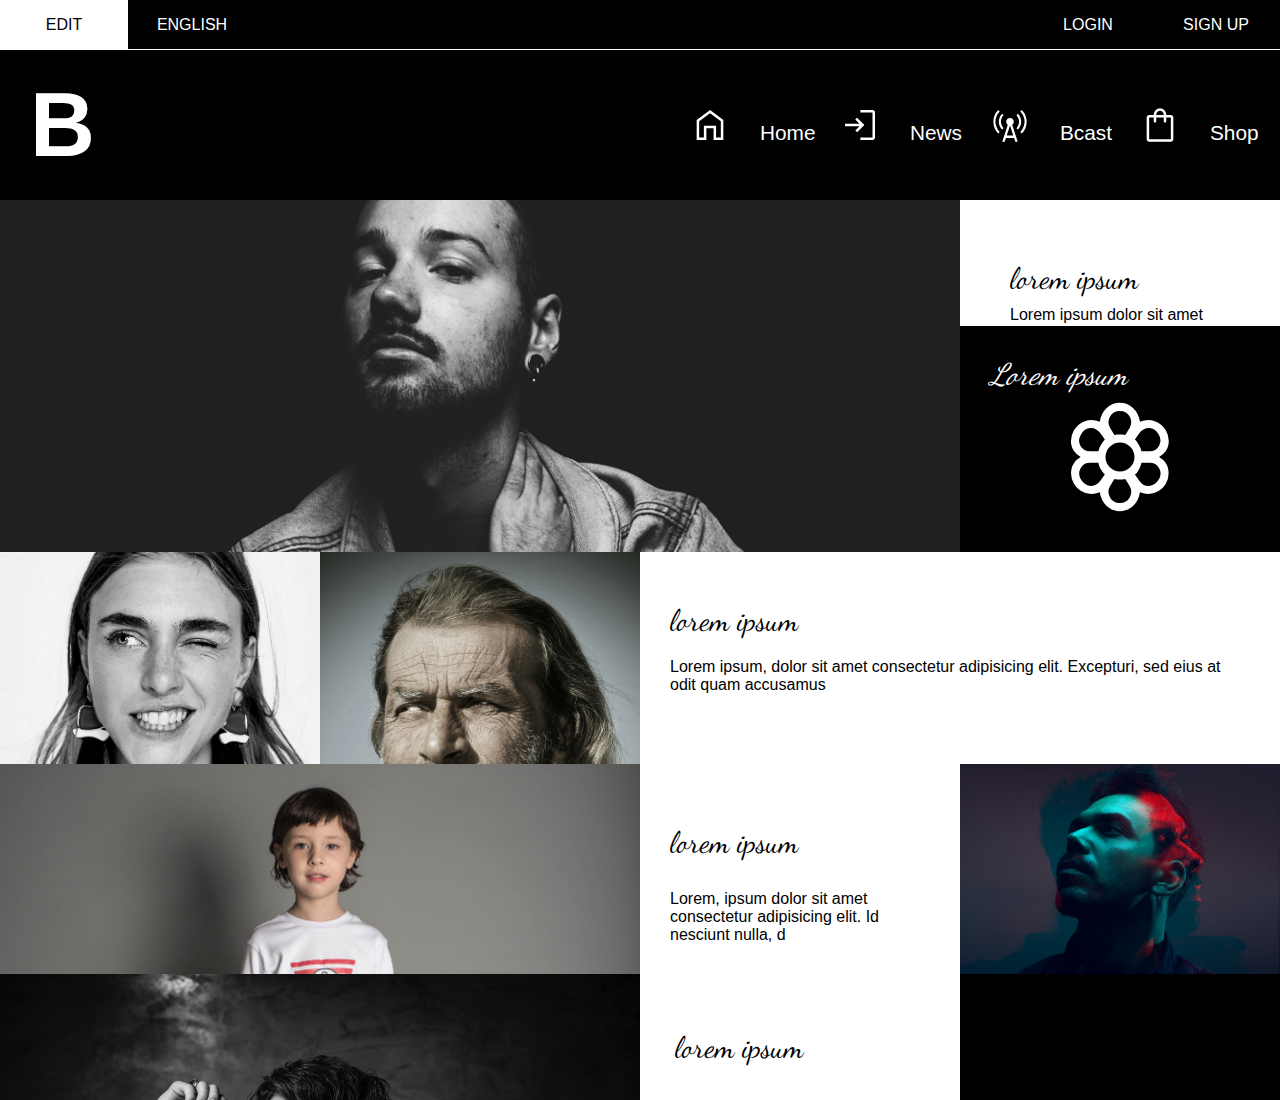
<file: 220614/grid_ex.html>
<!DOCTYPE html>
<html lang="ko">
<head>
    <meta charset="UTF-8">
    <meta http-equiv="X-UA-Compatible" content="IE=edge">
    <meta name="viewport" content="width=device-width, initial-scale=1.0">
    <title>그리드를 이용한 반응형 웹</title>
    <link rel="preconnect" href="https://fonts.googleapis.com">
<link rel="preconnect" href="https://fonts.gstatic.com" crossorigin>
<link href="https://fonts.googleapis.com/css2?family=Dancing+Script&display=swap" rel="stylesheet">
    <link rel="stylesheet" href="minireset.css">
    <link rel="stylesheet" href="style.css">
    <link rel="stylesheet" media="(max-width:1280px)"href="tablet.css">
    <link rel="stylesheet" media="(max-width:768px)" href="mob.css">
    
</head>
<body>
    <!-- 
        ㅎㅎㅎㅎㅎㅎㅎㅎㅎㅎㅎ
        잘 하셨는데 빠진 파일이 없는지 확인해 보셔야 합니다
        깃허브에서 그냥 바탕화면에 다운을 받아 열어서 확인해 봅시다
        그 외는 다 잘 하셨습니다
     -->
    <div class="container">
        <div class="top">
            <ul id="gnb">
            <li><a href="#">EDIT</a></li>
            <li><a href="#">ENGLISH</a></li>
            <li class="right"><a href="#">LOGIN</a></li>
            <li class="right2"><a href="#">SIGN UP</a></li>
        </ul></div>
        <div class="left_side">
            <ul id="LS">
                <li class="title">B</li>
                <li class="Mtitle">Lorem ipsum</li>
                <li>Loremr<span>Lorem ipsum dolor</span>Lorem ipsum dolor</li>
                <li><img src="images/home_FILL0_wght400_GRAD0_opsz48.svg" alt="h"></li>
            </ul>
            <ul id="menu">
                <li class="home"><a href="#">Home</a></li>
                <li class="news"><a href="#">News</a></li>
                <li class="Bcast"><a href="#">Bcast</a></li>
                <li class="Shop"><a href="#">Shop</a></li>
            </ul>
        </div>
        <div class="main">
            <div class="box1"></div>
            <div class="box2"></div>
            <div class="box3"><p class="Mtitle">Lorem ipsum</p><p class="subtitle">Lorem ipsum dolor sit amet consectetur adipisicing elit. Recusandae similique </p></div>
            <div class="box4"></div>
            <div class="box5"></div>
            <div class="box6"><p class="Mtitle">lorem ipsum</p><p>Lorem ipsum dolor sit amet consectetur adipisicing elit. Maxime, facilis rem dicta nihil</p>
                <img src="images/rocket_launch_FILL0_wght400_GRAD0_opsz48.svg" alt="rocket">
            </div>
            <div class="box7"></div>
            <div class="box8"><p class="Mtitle">lorem ipsum</p><p>
                Lorem ipsum, dolor sit amet consectetur adipisicing elit. Excepturi, sed eius at odit quam accusamus
            </p></div>
            <div class="box9"></div>
            <div class="box10"></div>
            <div class="box11"><p class="Mtitle">lorem ipsum</p><p>Lorem, ipsum dolor sit amet consectetur adipisicing elit. Id nesciunt nulla, d</p></div>
            <div class="box12"></div>
            <div class="box13"><p class="Mtitle">lorem ipsum</p><p>Lorem, ipsum dolor sit amet consectetur adipisicing elit. Id nesciunt nulla, d</p>
            <img src="images/rocket_launch_FILL0_wght400_GRAD0_opsz48.svg" alt="roket">
            </div>
            
        </div>
    </div>
</body>
</html>
</file>
<file: 220614/style.css>
@charset "utf-8";
/*PC버젼*/
body{
    font-family: 'Noto Sans Kr',sans-serif;
}
p.Mtitle{
    font-family: 'Dancing Script', cursive;
    font-size: 30px;
}
/*gnb 영역*/
.container .top{
    background-color: black;
    color: white;
    position: fixed;
    width: 100%;
}
.container .top #gnb{
    display: flex;
    justify-content: flex-start;
    width: calc(100% - 250px);
    text-align: center;
    margin: 0px 0px 0px 250px;
}
.container .top #gnb li{
    width: 10%;
}
.container .top #gnb li.right{
    margin-left:60%;
}
.container .top #gnb li a{
    color: white;
    display: block;
}
.container .top #gnb li a:hover{
    background-color: white; color: black;
}
/*왼쪽 사이드바*/
.left_side{
    background-color: black;
    color: white;
    position: fixed;
    height: 100vh;
}
.left_side #LS{
    display: flex;
    align-items: center;
    font-size: 0.5rem;
    width: 250px;
}
.left_side #LS .title{
    font-size: 50px;
    font-weight: bold;
}
.left_side #LS li{
    margin: 0px 10px;
}
.container .left_side #LS li:nth-child(4){
    display: none;
}
/*메뉴바*/
.left_side #menu{
    display:flex;
    flex-flow: column;
    align-items: center;
    font-size: 1.3rem;
    margin-top: 200px;
}
.left_side #menu li{
    width: 200px;
    border-bottom: 1px solid white;
}
.left_side #menu li a{
    display: block;
    color: white;
    /* margin-left: 50px; */
    padding: 15px 10px;
}
.left_side #menu .home a::before{
    content:"";
    background: url(images/home_FILL0_wght400_GRAD0_opsz48.svg) no-repeat 0 0 / 100%;
    background-size: cover;
    display: inline-block;
    width: 40px;
    height: 40px;
    vertical-align: bottom;
    margin-right: 30px;
}
.left_side #menu .news a::before{
    content:"";
    background: url(images/login_FILL0_wght400_GRAD0_opsz48.svg) no-repeat 0 0 / 100%;
    background-size: cover;
    display: inline-block;
    width: 40px;
    height: 40px;
    vertical-align: bottom;
    margin-right: 30px;
}
.left_side #menu .Bcast a::before{
    content:"";
    background: url(images/cell_tower_FILL0_wght400_GRAD0_opsz48.svg) no-repeat 0 0 / 100%;
    background-size: cover;
    display: inline-block;
    width: 40px;
    height: 40px;
    vertical-align: bottom;
    margin-right: 30px;
}
.left_side #menu .Shop a::before{
    content:"";
    background: url(images/shopping_bag_FILL0_wght400_GRAD0_opsz48.svg) no-repeat 0 0 / 100%;
    background-size: cover;
    display: inline-block;
    width: 40px;
    height: 40px;
    vertical-align: bottom;
    margin-right: 30px;
}
/*main*/
.container .main{
    padding-top: 24px;
    margin-left: 250px;
    display: grid;
    height: 100vh;
    grid-template:  repeat(3,300px) / repeat(5,1fr);
}
.container .main .box1{
    grid-row: 1/3;
    grid-column: 1/4;
    background: url(images/img2.jpg) no-repeat 50% 20%;
    background-size: cover;
}
.container .main .box2{
    grid-row: 1/2;
    grid-column: 4/6;
    height: 100px;
}
.container .main .box3{
    background-color: black;
    color: white;
    padding: 30px;
    font-style: italic;
    display: flex;
    flex-flow: column;
}
.container .main .box3 .subtitle{ display: none;}
.container .main .box3::after{
    content: "";
    background: url(images/filter_vintage_FILL0_wght400_GRAD0_opsz48.svg)no-repeat 50% 50% ;
    background-size: contain;
   display: block;
   width: 200px; height: 200px;
    margin-left: 30px;
    margin-top: 30px;
    animation: ani_2 4s infinite linear;
    margin: 0px auto;
}
@keyframes ani_2 {
    0%{transform: rotate(0deg);}
    100%{transform: rotate(360deg);}
    
}
.container .main .box4{
    background: url(images/img4.jpg) no-repeat 30% 10%;
    background-size: cover;
}

.container .main .box5{
    background: url(images/portrait-g58bfdcfaf_1920.jpg);
    background-size: cover;
}
.container .main .box6{
    grid-column: 2/4;
    padding: 50px;
    position: relative;
    overflow: hidden;
}
.container .main .box6 p{
    margin: 10px 0px;
}
.container .main .box6 img{
     width: 25%;
    position: absolute;
    right: -150px;
    top: 150px;
    transition: 1s;
}
.container .main .box6:hover > img{
    transform: translate(-180px);
}
.container .main .box7{
    background: url(images/model-g0b6905e5c_1920.jpg) 0% 70%;
    background-size: cover;
}
.container .main .box8{
    padding: 50px 30px;
    /* display: flex;
    justify-content: center;
    flex-wrap: wrap;
    align-items: center; */
}
.container .main .box8 p{
    margin-bottom: 20px;
}
.container .main .box9{
    grid-column:1/3;
    background: url(images/hero01.png) ;
    background-size: cover;
}
.container .main .box10{
    background: url(images/hero02.png) 20% 0%;
    background-size: cover;
}
.container .main .box11{
    padding: 30px;
}
.container .main .box11 p{
    margin-top: 30px;
}
.container .main .box12{
    background-color: black;
}
.container .main .box13{
    grid-row: 1/2;
    grid-column: 4/6;
    position: relative;
    overflow: hidden;
}
.container .main .box13 img{
    width: 25%;
    position: absolute;
    right: -150px;
    top: 150px;
    transition: 1s;
}
.container .main .box13 p{
    padding: 30px;
}
.container .main .box13:hover > img{
    transform: translate(-180px);
}
</file>
<file: 220614/tablet.css>
@charset "utf-8";

.container .top{
  position: static;
}
.container .top #gnb{
  width: 100%;
  height: 50px;
  margin: 0;
  border-bottom: 1px solid white;
  align-items: center;
}
.container .top #gnb li{
  height: 50px;
}
.container .top #gnb li a{
  display: block;
  line-height: 50px;
}

.container .left_side{
  position: static;
  display: flex;
  height: 150px;
  justify-content: space-between;
}
.container .left_side #LS li:nth-child(1){
  font-size: 90px;
  margin-left: 30px;
  
}
.container .left_side #LS li:nth-child(2){
  display: none;
}
.container .left_side #LS li:nth-child(3){
  display: none;
}
.container .left_side #menu{
  flex-flow: row;
  margin: 0;
  
}
.container .left_side #menu li{
  border-bottom: none;
  width: 150px;
}
.container .main{
  margin: 0;
  padding: 0;
  grid-template: repeat(5,1fr) / repeat(4,1fr);
}
.container .main .box1{
  grid-row: 1/3;
  grid-column: 1/4;
}
.container .main .box2{
  display: none;
}
.container .main .box3{
  grid-row: 2/3;
  grid-column: 4/5;
}
.container .main .box3 .subtitle{
  display: none;
}
.container .main .box3::after{
  width: 130px; height: 130px;
}
.container .main .box4{
  grid-row: 3/4;
  grid-column: 1/2;
}
.container .main .box5{
  grid-row: 3/4;
  grid-column: 2/3;
}
.container .main .box6{
  grid-row: 1/2;
  grid-column: 4/5;
}
.container .main .box6:hover{
  background: url(images/rocket_launch_FILL0_wght400_GRAD0_opsz48.svg) no-repeat 90% 90%;
  background-size: 0px;
  animation: ani_1 1s alternate;
}
.container .main .box7{
  grid-row: 4/5;
  grid-column: 1/3;
  background-position: 0% 30%;
}
.container .main .box8{
  grid-row: 3/4;
  grid-column: 3/5;
}
.container .main .box9{
  grid-row: 4/5;
  grid-column: 4/5;
}
.container .main .box10{
  grid-row: 5/6;
  grid-column: 1/3;
}
.container .main .box11{
  grid-row: 4/5;
  grid-column: 3/4;
}
.container .main .box12{
  grid-row: 5/6;
  grid-column:4/5;
}
.container .main .box13{
  display: block;
  grid-row: 5/6;
  grid-column: 3/4;
  padding: 5px;
  background-image: none;
}
.container .main .box13 p{
  margin-top: 20px;
}
.container .main .box13:hover{
  background: url(images/rocket_launch_FILL0_wght400_GRAD0_opsz48.svg) no-repeat 90% 90%;
  background-size: 0px;
}
</file>
<file: 220614/mob.css>
@charset "utf-8";
    .container .top{
        position: static;
    }
    .container .top #gnb{
        display: flex;
        position: static;
        margin: 0px auto;
        justify-content: center;
        border-bottom: 1px solid white;
        min-width: 100%;
    }
    .container .top #gnb li{
        width: 25%;
        height: 50px;
    }
    .container .top #gnb a{
        line-height: 50px;
    }
    .container .top #gnb li.right{
        margin: 0;
    }
    
    .container .left_side{
        height: 100px;
        position:static;
        width: 100%;
        display: flex;
    }
    .container .left_side #LS{
        display: flex;
        justify-content:space-between;
        flex-flow: row;
        width: 100%;
    }
    .container .left_side #LS li:nth-child(2){
        display: none;
    }
    .container .left_side #LS li:nth-child(3){
        display: none;
    }
    .container .left_side #LS li:last-child{
        display: block;
    }
    .container .left_side #menu{
        display: none;
    }
.container .main{
    margin: 0;
    padding: 0;
    grid-template: repeat(6,250px) / repeat(2,1fr);
}
.container .main .box1{
    grid-row: 1/3;
    grid-column: 1/3;
}
.container .main .box2{
    display: none;
}
.container .main .box3{
    grid-row: 3/4;
    grid-column: 1/3;
    
    background: url(images/filter_vintage_FILL0_wght400_GRAD0_opsz48.svg) no-repeat 100% 100%;
    
    background-size: 160px;
    
    background-color: black;
}

.container .main .box3 .subtitle{
    display: block;
}
.container .main .box3::after{
    display: none;
}
.container .main .box4{
    grid-row: 4/5;
    grid-column: 1/2;
}
.container .main .box5{
    grid-row: 1/3;
    grid-column: 1/3;
    display: none;
}
.container .main .box6{
    grid-row:4/5;
    grid-column: 2/3;
}
.container .main .box6:hover{
    background: url(rocket_launch_FILL0_wght400_GRAD0_opsz48) no-repeat 100% 100%;
}
.container .main .box7{
    grid-row: 5/6;
    grid-column: 2/3;
}
.container .main .box8{
    grid-row: 5/6;
    grid-column: 1/2;
}
.container .main .box9{
    grid-row: 6/7;
    grid-column: 2/3;
}
.container .main .box10{
    grid-row: 1/3;
    grid-column: 1/3;
    display: none;
}
.container .main .box11{
    grid-row: 6/7;
    grid-column: 1/2;
}
.container .main .box12{
    grid-row: 1/3;
    grid-column: 1/3;
    display: none;
}

.container .top #gnb li a:hover{
    background-color: black;
    color: white;
    border-bottom: 1px solid white;
}
.container .main .box13{
    display: none;
}
</file>
<file: 220614/minireset.css>
/*! minireset.css v0.0.6 | MIT License | github.com/jgthms/minireset.css */
html,
body,
p,
ol,
ul,
li,
dl,
dt,
dd,
blockquote,
figure,
fieldset,
legend,
textarea,
pre,
iframe,
hr,
h1,
h2,
h3,
h4,
h5,
h6 {
    margin: 0;
    padding: 0;
}

h1,
h2,
h3,
h4,
h5,
h6 {
    font-size: 100%;
    font-weight: normal;
}

ul {
    list-style: none;
    padding: 0;
    /* 수정한곳 */
}

button,
input,
select {
    margin: 0;
}

html {
    box-sizing: border-box;
}

*,
*::before,
*::after {
    box-sizing: inherit;
    /* 수정한곳 */
    outline:none;
}

img,
video {
    height: auto;
    max-width: 100%;
    vertical-align: top;/* 수정한곳 */
}

iframe {
    border: 0;
}

table {
    border-collapse: collapse;
    border-spacing: 0;
}

td,
th {
    padding: 0;
}
a{
    text-decoration: none;
}
</file>
